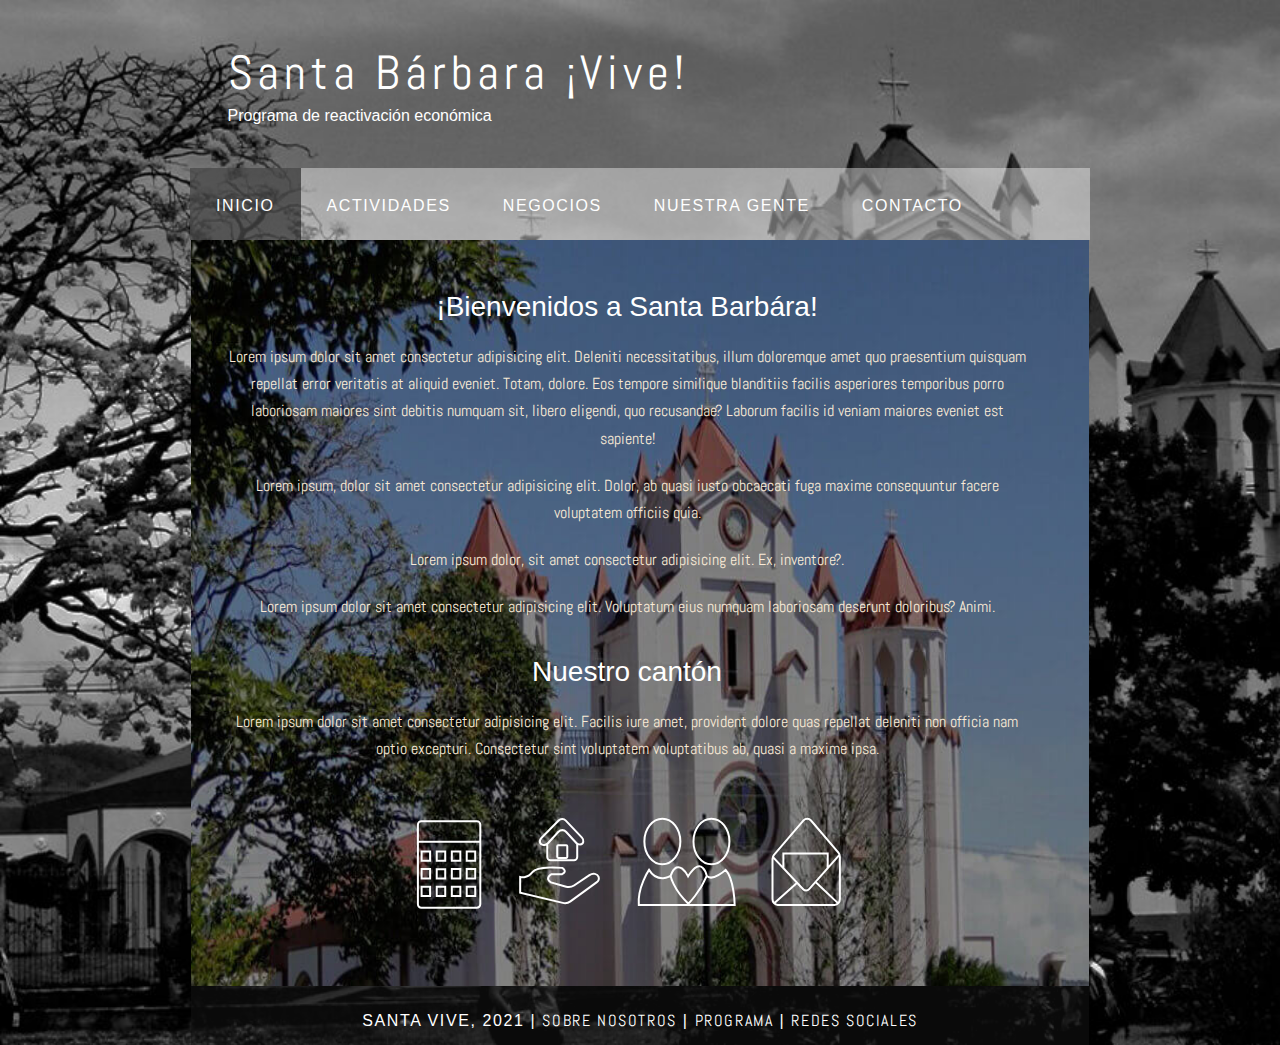
<file: index.html>
<!DOCTYPE HTML>
<html lang="es" dir="ltr">

<head>
  <title>Santa Bárbara ¡Vive!</title>
  <meta name="description" content="website description" />
  <meta name="keywords" content="website keywords, website keywords" />
  <meta http-equiv="content-type" content="text/html" charset="utf-8" />
  <link rel="stylesheet" type="text/css" href="style/style.css" title="style" />
  <link rel="stylesheet" type="text/css" href="style/my_style.css" title="style" />
  <link rel="preconnect" href="https://fonts.googleapis.com">
  <link rel="preconnect" href="https://fonts.gstatic.com" crossorigin>
  <link href="https://fonts.googleapis.com/css2?family=Abel&display=swap" rel="stylesheet">
</head>

<body>
  <div id="main">
    <div id="header">
      <div id="logo">
        <div id="logo_text">
          <h1><a>Santa Bárbara ¡Vive!</span></a></h1>
          <h2>Programa de reactivación económica</h2>
        </div>
      </div>
      <div id="menubar">
        <ul id="menu">
          <li class="selected"><a href="index.html">Inicio</a></li>
          <li><a href="actividades.html">Actividades</a></li>
          <li><a href="negocios.html">Negocios</a></li>
          <li><a href="nuestra_gente.html">Nuestra Gente</a></li>
          <li><a href="contact.html">Contacto</a></li>
        </ul>
      </div>
    </div>
    <div id="site_content">
      <div id="content-index">
        <!-- insert the page content here -->
        <h1>¡Bienvenidos a Santa Barbára!</h1>
        <p>Lorem ipsum dolor sit amet consectetur adipisicing elit. Deleniti necessitatibus, illum doloremque amet quo praesentium quisquam repellat error veritatis at aliquid eveniet. Totam, dolore. Eos tempore similique blanditiis facilis asperiores temporibus porro laboriosam maiores sint debitis numquam sit, libero eligendi, quo recusandae? Laborum facilis id veniam maiores eveniet est sapiente!</p>
        <p>Lorem ipsum, dolor sit amet consectetur adipisicing elit. Dolor, ab quasi iusto obcaecati fuga maxime consequuntur facere voluptatem officiis quia.</p>
        <p>Lorem ipsum dolor, sit amet consectetur adipisicing elit. Ex, inventore?</a>.</p>
        <p>Lorem ipsum dolor sit amet consectetur adipisicing elit. Voluptatum eius numquam laboriosam deserunt doloribus? Animi.</p>
        <h2>Nuestro cantón</h2>
        <p>Lorem ipsum dolor sit amet consectetur adipisicing elit. Facilis iure amet, provident dolore quas repellat deleniti non officia nam optio excepturi. Consectetur sint voluptatem voluptatibus ab, quasi a maxime ipsa.</p>
        <svg version="1.1" id="Capa_1" xmlns="http://www.w3.org/2000/svg" xmlns:xlink="http://www.w3.org/1999/xlink" x="0px" y="0px"
        viewBox="0 0 223.92 57.6" style="enable-background:new 0 0 223.92 57.6;" xml:space="preserve">
        <style type="text/css"></style>
        <a id="SVGani" href= "negocios.html">
       <path id="fig_x5F_negocios" class="st0" d="M85.48,39.72l7.71-5.17c0.8-0.54,1.78-0.8,2.72-0.62c0.72,0.14,1.46,0.5,1.8,1.36
       c0.41,1.05-0.06,2.25-0.97,2.91l-13.05,9.46c-1.1,0.8-2.49,1.08-3.82,0.76l-21.31-5.07v-7.85c0,0,3.42,1,6.13-2.43
       c2.71-3.42,14.84-2.14,14.84-2.14s3,1.71,0,3.14h-5.28c0,0-3.71,1.85-0.29,4.14l7.59,2.12C82.9,40.72,84.33,40.49,85.48,39.72z
        M72.11,18.97v6.52c0,0.89,0.72,1.61,1.61,1.61h11.75c0.89,0,1.61-0.72,1.61-1.61v-6.52l-5.49-5.96c-1.08-1.17-2.92-1.17-4,0
       L72.11,18.97z M72.46,18.6l5.31-5.77c0.99-1.07,2.68-1.07,3.67,0l5.15,5.59c0.36,0.39,0.83,0.68,1.36,0.76
       c1.51,0.23,2.02-0.52,2.16-1.29c0.14-0.75-0.14-1.52-0.66-2.07L81.37,7.3c-0.97-1.02-2.59-1.04-3.58-0.04l-8.64,8.7
       c-0.65,0.66-0.95,1.64-0.61,2.5c0.56,1.42,2.09,1.1,2.95,0.78C71.86,19.11,72.19,18.89,72.46,18.6z M82.11,25.42v-5.3
       c0-0.28-0.23-0.51-0.51-0.51h-4.01c-0.28,0-0.51,0.23-0.51,0.51v5.3c0,0.28,0.23,0.51,0.51,0.51h4.01
       C81.89,25.93,82.11,25.7,82.11,25.42z"/>
      </a>
      <a id="SVGani" href= "contact.html" >
      <path id="fig_x5F_contacto" class="st0" d="M203.94,7.25l13.69,16.1c0.48,0.56,0.74,1.31,0.74,2.1v21.02c0,1.66-1.17,3-2.62,3
       h-28.44c-1.44,0-2.62-1.34-2.62-3V26.54c0-0.79,0.27-1.54,0.75-2.11l14.75-17.2C201.23,6.04,202.92,6.05,203.94,7.25z M184.7,25.31
       l15.33,16.32c0.84,0.9,2.15,0.87,2.97-0.05l15.37-17.36 M197.01,38.42l-11.47,10.25 M206.19,37.98l11.34,10.69 M212.28,31.1v-7.38
       h-22.15v7.38"/>
      </a>
      <a id="SVGani" href= "actividades.html" >
      <path id="fig_x5F_actividades" class="st0" d="M36.9,50.83H9.17c-0.95,0-1.73-0.77-1.73-1.73V9.36c0-0.95,0.77-1.73,1.73-1.73H36.9
       c0.95,0,1.73,0.77,1.73,1.73v39.74C38.62,50.06,37.85,50.83,36.9,50.83z M7.44,17.89h31.18 M36.09,36.18v-4.63h-4.25v4.63H36.09z
        M36.09,44.99v-4.63h-4.25v4.63H36.09z M36.09,27.36v-4.63h-4.25v4.63H36.09z M28.65,36.18v-4.63H24.4v4.63H28.65z M28.65,44.99
       v-4.63H24.4v4.63H28.65z M28.65,27.36v-4.63H24.4v4.63H28.65z M21.1,36.21v-4.63h-4.25v4.63H21.1z M21.1,45.03V40.4h-4.25v4.63H21.1
       z M21.1,27.4v-4.63h-4.25v4.63H21.1z M13.54,36.18v-4.63H9.29v4.63H13.54z M13.54,44.99v-4.63H9.29v4.63H13.54z M13.54,27.36v-4.63
       H9.29v4.63H13.54z"/>
      </a>
      <a id="SVGani" href= "nuestra_gente.html" >
      <path id="fig_x5F_comunidad" class="st0" d="M138.63,17.73c0,6.28-4.02,11.36-8.99,11.36c-4.96,0-8.99-5.09-8.99-11.36
       s4.02-11.36,8.99-11.36C134.6,6.37,138.63,11.45,138.63,17.73z M154.17,6.37c-4.96,0-8.99,5.09-8.99,11.36s4.02,11.36,8.99,11.36
       c4.96,0,8.99-5.09,8.99-11.36S159.14,6.37,154.17,6.37z M122.97,31.93c0,0-5.89,8.69-5.11,17.51h47.92c0,0-0.2-12.79-4.52-17.51
       c0,0-6.58,6.08-9.43,2.98c0,0-2.46-10.93-9.33,0.25c0,0-5.11-10.18-8.74-0.25C133.77,34.91,127.39,39.01,122.97,31.93z
        M133.77,34.91c0,0,1.08,6.46,8.84,13.91c0,0,5.79-5.59,9.23-13.91"/>
      </a>
     </svg>
      </div>
    </div>
    <div id="footer">
      Santa Vive, 2021 | <a href="nuestra_gente.html">Sobre nosotros</a> | <a href="actividades.html">Programa</a> | <a href="#">Redes Sociales</a>
    </div>
  </div>
</body>
</html>
</file>
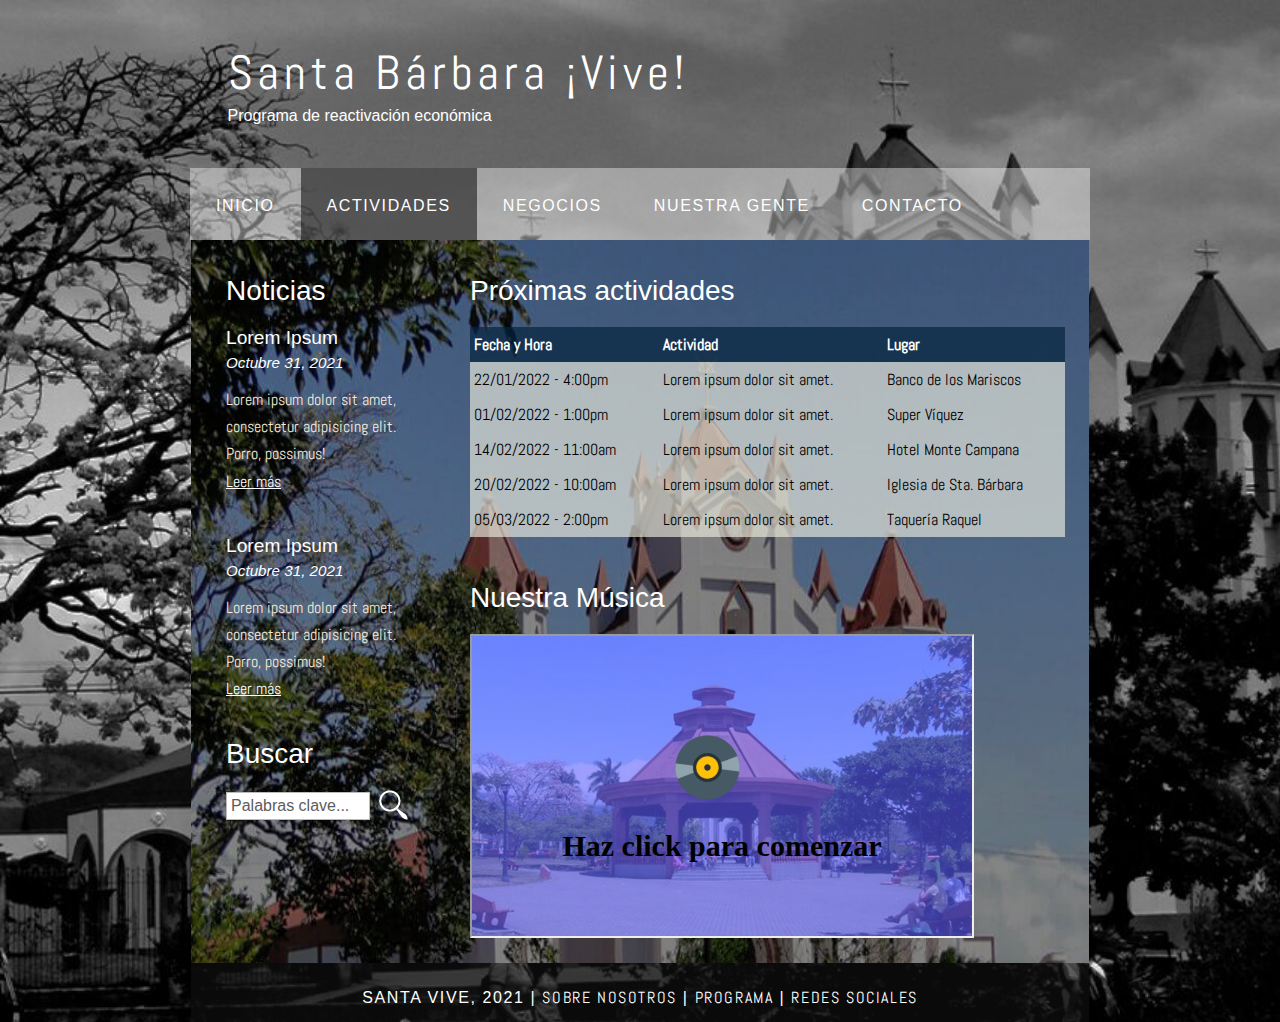
<file: actividades.html>
<!DOCTYPE HTML>
<html lang="es" dir="ltr">

<head>
  <title>Actividades</title>
  <meta name="description" content="website description" />
  <meta name="keywords" content="website keywords, website keywords" />
  <meta http-equiv="content-type" content="text/html" charset="utf-8" />
  <link rel="stylesheet" type="text/css" href="style/style.css" title="style" />
  <link rel="stylesheet" type="text/css" href="style/my_style.css" title="style" />
  <link rel="preconnect" href="https://fonts.googleapis.com">
  <link rel="preconnect" href="https://fonts.gstatic.com" crossorigin>
  <link href="https://fonts.googleapis.com/css2?family=Abel&display=swap" rel="stylesheet">
</head>

<body>
  <div id="main">
    <div id="header">
      <div id="logo">
        <div id="logo_text">
          <h1><a>Santa Bárbara<span class="logo_colour"> ¡Vive!</span></a></h1>
          <h2>Programa de reactivación económica</h2>
        </div>
      </div>
      <div id="menubar">
        <ul id="menu">
          <li><a href="index.html">Inicio</a></li>
          <li class="selected"><a href="actividades.html">Actividades</a></li>
          <li><a href="negocios.html">Negocios</a></li>
          <li><a href="nuestra_gente.html">Nuestra Gente</a></li>
          <li><a href="contact.html">Contacto</a></li>
        </ul>
      </div>
    </div>
    <div id="site_content">
      <div class="sidebar">
        <!-- insert your sidebar items here -->
        <h3>Noticias</h3>
        <h4>Lorem Ipsum</h4>
        <h5>Octubre 31, 2021</h5>
        <p>Lorem ipsum dolor sit amet, consectetur adipisicing elit. Porro, possimus!<br /><a href="#">Leer más</a></p>
        <p></p>
        <h4>Lorem Ipsum</h4>
        <h5>Octubre 31, 2021</h5>
        <p>Lorem ipsum dolor sit amet, consectetur adipisicing elit. Porro, possimus!<br /><a href="#">Leer más</a></p>
        <h3>Buscar</h3>
        <form method="post" action="#" id="search_form">
          <p>
            <input class="search" type="text" name="search_field" value="Palabras clave..." />
            <input name="search" type="image" style="border: 0; margin: 0 0 -9px 5px;" src="imagen/search.png" alt="Search" title="Buscar" />
          </p>
        </form>
      </div>
      <div id="content">
        <!-- insert the page content here -->
        <h2>Próximas actividades</h2>
        <table style="width:100%; border-spacing:0;">
          <tr><th>Fecha y Hora</th><th>Actividad</th><th>Lugar</th></tr>
          <tr><td>22/01/2022 - 4:00pm</td><td>Lorem ipsum dolor sit amet.</td><td>Banco de los Mariscos</td></tr>
          <tr><td>01/02/2022 - 1:00pm</td><td>Lorem ipsum dolor sit amet.</td><td>Super Víquez</td></tr>
          <tr><td>14/02/2022 - 11:00am</td><td>Lorem ipsum dolor sit amet.</td><td>Hotel Monte Campana</td></tr>
          <tr><td>20/02/2022 - 10:00am</td><td>Lorem ipsum dolor sit amet.</td><td>Iglesia de Sta. Bárbara</td></tr>
          <tr><td>05/03/2022 - 2:00pm</td><td>Lorem ipsum dolor sit amet.</td><td>Taquería Raquel</td></tr>
        </table>
        <h2>Nuestra Música</h2>
        <iframe src="animaciones/MusicosSTB/MusicalesSTB.html" height="300px" width="500px"></iframe>
      </div>
    </div>
    <div id="footer">
      Santa Vive, 2021 | <a href="#">Sobre nosotros</a> | <a href="#">Programa</a> | <a href="#">Redes Sociales</a>
    </div>
  </div>
</body>
</html>
</file>
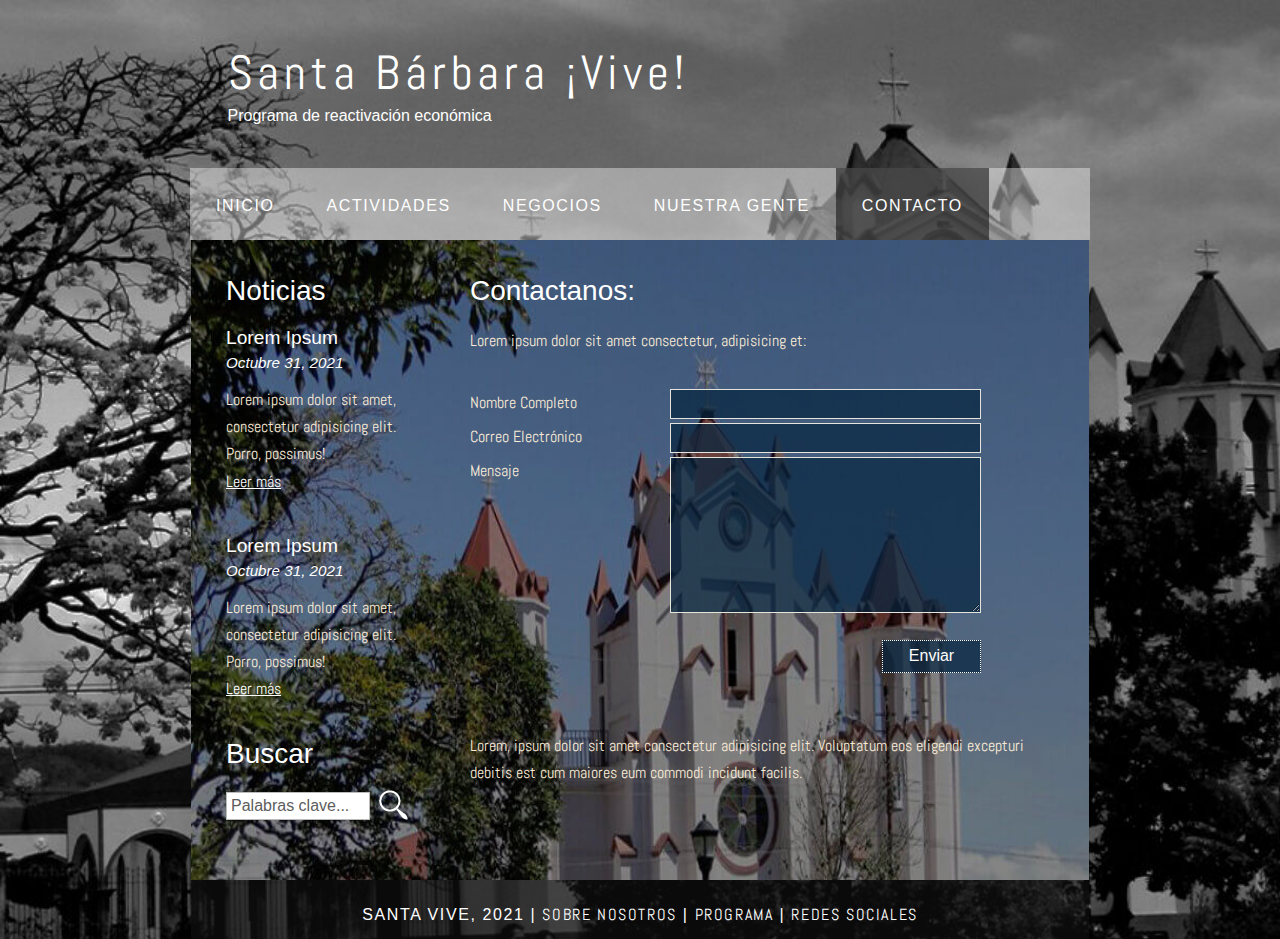
<file: contact.html>
<!DOCTYPE HTML>
<html lang="es" dir="ltr">

<head>
  <title>Contacto</title>
  <meta name="description" content="website description" />
  <meta name="keywords" content="website keywords, website keywords" />
  <meta http-equiv="content-type" content="text/html" charset="utf-8" />
  <link rel="stylesheet" type="text/css" href="style/style.css" title="style" />
  <link rel="stylesheet" type="text/css" href="style/my_style.css" title="style" />
  <link rel="preconnect" href="https://fonts.googleapis.com">
  <link rel="preconnect" href="https://fonts.gstatic.com" crossorigin>
  <link href="https://fonts.googleapis.com/css2?family=Abel&display=swap" rel="stylesheet">
</head>

<body>
  <div id="main">
    <div id="header">
      <div id="logo">
        <div id="logo_text">
          <h1><a>Santa Bárbara<span class="logo_colour"> ¡Vive!</span></a></h1>
          <h2>Programa de reactivación económica</h2>
        </div>
      </div>
      <div id="menubar">
        <ul id="menu">
          <li><a href="index.html">Inicio</a></li>
          <li><a href="actividades.html">Actividades</a></li>
          <li><a href="negocios.html">Negocios</a></li>
          <li><a href="nuestra_gente.html">Nuestra Gente</a></li>
          <li class="selected"><a href="contact.html">Contacto</a></li>
        </ul>
      </div>
    </div>
    <div id="site_content">
      <div class="sidebar">
        <!-- insert your sidebar items here -->
        <h3>Noticias</h3>
        <h4>Lorem Ipsum</h4>
        <h5>Octubre 31, 2021</h5>
        <p>Lorem ipsum dolor sit amet, consectetur adipisicing elit. Porro, possimus!<br /><a href="#">Leer más</a></p>
        <p></p>
        <h4>Lorem Ipsum</h4>
        <h5>Octubre 31, 2021</h5>
        <p>Lorem ipsum dolor sit amet, consectetur adipisicing elit. Porro, possimus!<br /><a href="#">Leer más</a></p>
        <h3>Buscar</h3>
        <form method="post" action="#" id="search_form">
          <p>
            <input class="search" type="text" name="search_field" value="Palabras clave..." />
            <input name="search" type="image" style="border: 0; margin: 0 0 -9px 5px;" src="imagen/search.png" alt="Search" title="Buscar" />
          </p>
        </form>
      </div>
      <div id="content">
        <!-- insert the page content here -->
        <h1>Contactanos:</h1>
        <p>Lorem ipsum dolor sit amet consectetur, adipisicing et:</p>
        <form action="#" method="post">
          <div class="form_settings">
            <p><span>Nombre Completo</span><input class="contact" type="text" name="your_name" value="" /></p>
            <p><span>Correo Electrónico</span><input class="contact" type="text" name="your_email" value="" /></p>
            <p><span>Mensaje</span><textarea class="contact textarea" rows="8" cols="50" name="your_enquiry"></textarea></p>
            <p style="padding-top: 15px"><span>&nbsp;</span><input class="submit" type="submit" name="contact_submitted" value="Enviar" /></p>
          </div>
        </form>
        <p><br /><br />Lorem, ipsum dolor sit amet consectetur adipisicing elit. Voluptatum eos eligendi excepturi debitis est cum maiores eum commodi incidunt facilis.</p>
      </div>
    </div>
    <div id="footer">
      Santa Vive, 2021 | <a href="nuestra_gente.html">Sobre nosotros</a> | <a href="actividades.html">Programa</a> | <a href="#">Redes Sociales</a>
    </div>
  </div>
</body>
</html>
</file>
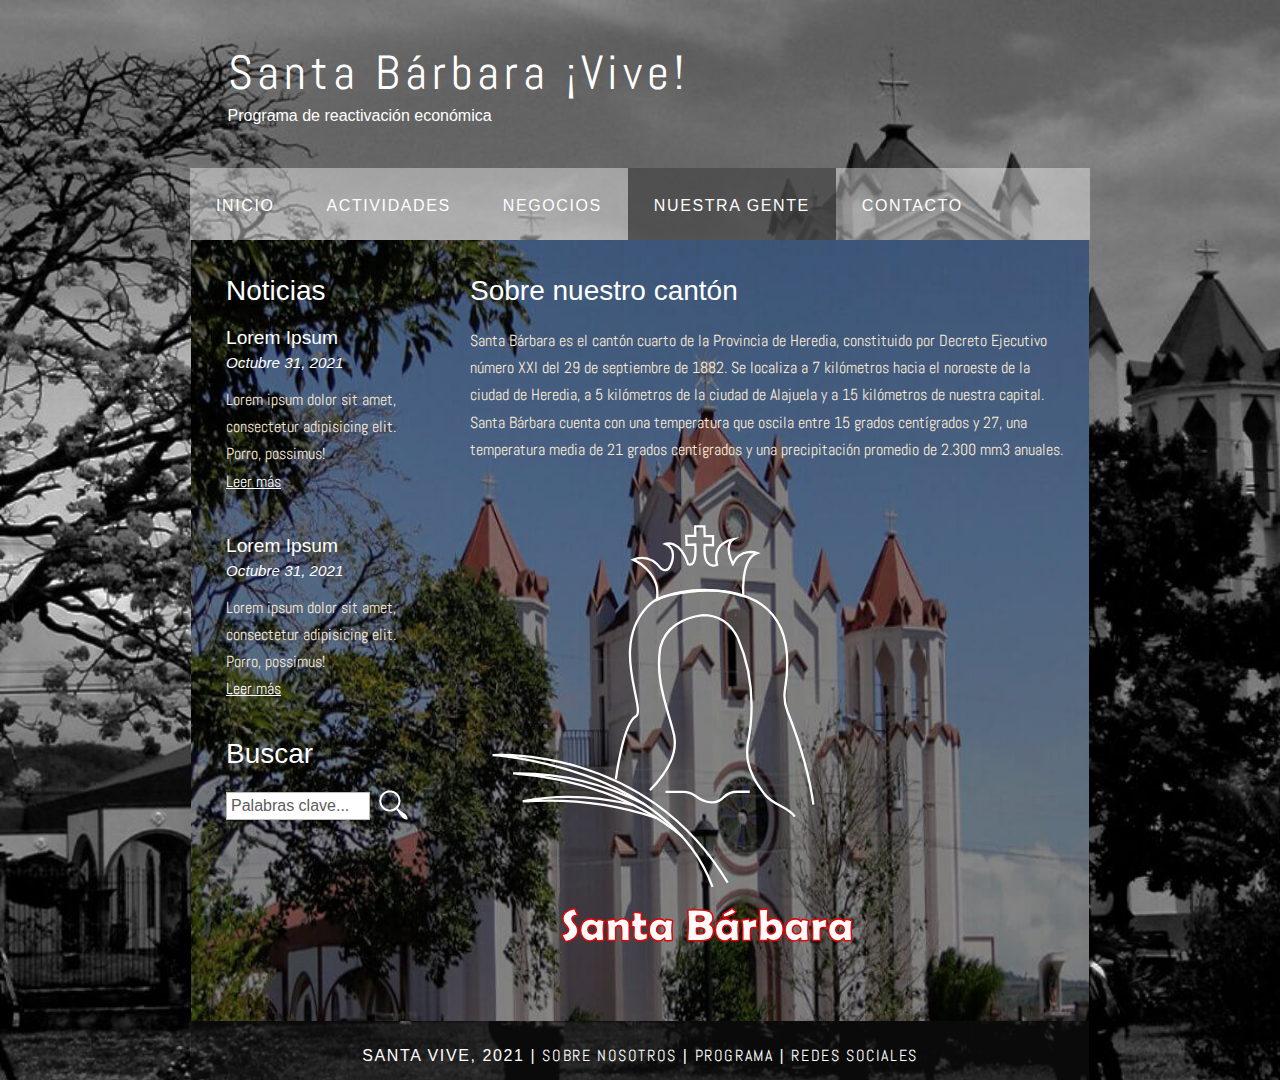
<file: nuestra_gente.html>
<!DOCTYPE HTML>
<html lang="es" dir="ltr">

<head>
  <title>Nuestra gente</title>
  <meta name="description" content="website description" />
  <meta name="keywords" content="website keywords, website keywords" />
  <meta http-equiv="content-type" content="text/html" charset="utf-8" />
  <link rel="stylesheet" type="text/css" href="style/style.css" title="style" />
  <link rel="stylesheet" type="text/css" href="style/my_style.css" title="style" />
  <link rel="preconnect" href="https://fonts.googleapis.com">
  <link rel="preconnect" href="https://fonts.gstatic.com" crossorigin>
  <link href="https://fonts.googleapis.com/css2?family=Abel&display=swap" rel="stylesheet">
</head>

<body>
  <div id="main">
    <div id="header">
      <div id="logo">
        <div id="logo_text">
          <h1><a>Santa Bárbara<span class="logo_colour"> ¡Vive!</span></a></h1>
          <h2>Programa de reactivación económica</h2>
        </div>
      </div>
      <div id="menubar">
        <ul id="menu">
          <li><a href="index.html">Inicio</a></li>
          <li><a href="actividades.html">Actividades</a></li>
          <li><a href="negocios.html">Negocios</a></li>
          <li class="selected"><a href="nuestra_gente.html">Nuestra Gente</a></li>
          <li><a href="contact.html">Contacto</a></li>
        </ul>
      </div>
    </div>
    <div id="site_content">
      <div class="sidebar">
        <!-- insert your sidebar items here -->
        <h3>Noticias</h3>
        <h4>Lorem Ipsum</h4>
        <h5>Octubre 31, 2021</h5>
        <p>Lorem ipsum dolor sit amet, consectetur adipisicing elit. Porro, possimus!<br /><a href="#">Leer más</a></p>
        <p></p>
        <h4>Lorem Ipsum</h4>
        <h5>Octubre 31, 2021</h5>
        <p>Lorem ipsum dolor sit amet, consectetur adipisicing elit. Porro, possimus!<br /><a href="#">Leer más</a></p>
        <h3>Buscar</h3>
        <form method="post" action="#" id="search_form">
          <p>
            <input class="search" type="text" name="search_field" value="Palabras clave..." />
            <input name="search" type="image" style="border: 0; margin: 0 0 -9px 5px;" src="imagen/search.png" alt="Search" title="Buscar" />
          </p>
        </form>
      </div>
      <div id="content">
        <!-- insert the page content here -->
        <h1>Sobre nuestro cantón</h1>
        <p>Santa Bárbara es el cantón cuarto de la Provincia de Heredia, constituido por Decreto Ejecutivo número XXI del 29 de septiembre de 1882. Se localiza a 7 kilómetros hacia el noroeste de la ciudad de Heredia, a 5 kilómetros de la ciudad de Alajuela y a 15 kilómetros de nuestra capital. 
          Santa Bárbara cuenta con una temperatura que oscila entre 15 grados centígrados y 27, una temperatura media de 21 grados centígrados y una precipitación promedio de 2.300 mm3 anuales.
        </p>
      </div>
    
<svg version="1.1" id="Capa_1" xmlns="http://www.w3.org/2000/svg" xmlns:xlink="http://www.w3.org/1999/xlink" x="0px" y="0px"
viewBox="0 0 620 600" style="enable-background:new 0 0 620 600;" xml:space="preserve" onmousewheel="animarSVGDraw()">
<style type="text/css">
.st0{fill:none;stroke:#FFFFFF;stroke-width:3;stroke-miterlimit:10;}
.st1{fill:#FCFCFC;stroke:#E00707;stroke-width:2;stroke-miterlimit:10;}
</style>
<path id="Pelo_1_" class="st0" d="M217.9,351.6c0,0,9.3-71.8,25.5-81.1c15.1-8.6-34-89.4,15.1-141.7c7.1-7.6,16.5-12.5,26.6-14.7
c43.8-9.6,175.2-26.8,151.1,121.4c-1.5,9.5-0.4,19.2,3.1,28.1c9.2,23.1,26.9,71.8,33.6,120.5"/>
<path id="Corona_1_" class="st0" d="M320.4,48.4l-11.2,0.5l-0.5-11.7h11.7V24.9h11.7l0.5,12.8h10.7v11.7l-10.7-0.5
c-2.7,34.2,16,25.6,16,25.6c-7.5-29.4,21.4-33.1,21.4-33.1c-13.9,8-1.1,32-1.1,32c10.7-21.9,31.5-13.9,31.5-13.9
c-21.9,6.9-17.9,55.4-17.9,55.4c-65.4-20.4-111.6,5-111.6,5c6.1-36.2-30.7-51.9-30.7-51.9s19.8-10.1,35.8,11.2c0,0,7.5,6.4,11.7-2.1
c4.3-8.5,8-24-5.9-29.4c0,0,18.6-7.2,29.4,26.2C323.6,78.3,320.4,48.4,320.4,48.4z"/>
<path id="Cabeza_1_" class="st0" d="M261.9,365.5c19.8-20.1,39.1-49.1,29.5-78c-9.7-35.4-22.5-67.6-16.1-106.2
c6.4-25.7,29-38.6,54.7-41.8c19.3,0,35.4,9.7,45.1,29c19.3,45.1,22.5,90.1,12.9,138.4c-3.2,22.5,6.4,45.1,22.5,64.4
c9.7,12.9,30.6,16.1,38.4,28.3"/>
<path id="Rama1_1_" class="st0" d="M342.7,490.2c-57.1-155.8-283.8-170-283.8-170s196.6-13.9,303.4,164.7"/>
<path id="Rama2_1_" class="st0" d="M303.7,425.5C246,377,165.9,349.7,85.2,343.8c4.4-0.1,8.9,0.1,13.3,0.7
c-4.4-0.1-8.9-0.3-13.3-0.7c59.6-1.3,118.7,13.9,169.4,39.8"/>
<path id="Rama3_1_" class="st0" d="M270,401.2c-54.4-18.5-114-25-172.3-21.2c2.8-0.5,5.7-0.8,8.6-0.8c-2.8,0.4-5.7,0.7-8.6,0.8
c46.7-9.5,96.1-6.5,142,4.6"/>
<path id="Cuello" class="st0" d="M390.7,367.5H375c-6.8,0-13.3,2.5-18.1,7.3c-12.3,12.3-28.2,4-36.7-2.2c-4.4-3.2-9.8-5-15.2-5h-23"
/>
<path id="Santa_x5F_barbara" class="st1" d="M168.9,546.5c0,3.8-1.6,7.1-4.8,9.8c-2.8,2.4-6.3,3.9-10.3,4.6c-0.2,0-0.3,0-0.4,0
c-0.4,0-1.4-1.3-2.9-4c-1.5-2.6-2.2-4.3-2.2-4.8c0-0.2,0.1-0.3,0.4-0.4c2.7-0.6,4.5-1.1,5.4-1.6c2-1,2.9-2.4,2.9-4.3
c0-1.2-0.6-2.6-1.9-4.1c-2.2-2.6-3.4-4-3.6-4.3c-1.3-2-1.9-4.1-1.9-6.5c0-3.4,1.6-6.3,4.8-8.6c2.6-1.9,5.8-3.1,9.6-3.7
c0.2,0,0.4,0,0.5,0c0.3,0,0.5,0.2,0.7,0.7c0.5,1.4,1.6,3.9,3.4,7.5c0.1,0.1,0.1,0.2,0.1,0.3c0,0.3-0.2,0.5-0.5,0.5
c-0.2,0-0.4,0-0.8-0.1c-0.4-0.1-0.6-0.1-0.8-0.1c-1.4,0-2.5,0.3-3.6,0.9c-1.2,0.7-1.8,1.7-1.8,3c0,1.1,0.7,2.6,2,4.2
c2.4,3,3.6,4.6,3.8,4.7C168.2,542.4,168.9,544.4,168.9,546.5z M201.8,545.4c0,1.4,0.1,3.6,0.3,6.5c0.2,2.9,0.3,5,0.3,6.4
c0,0.8-0.3,1.2-1,1.2c-2.3,0.2-5,0.3-8,0.3c-0.4,0-0.6-0.5-0.7-1.6c-0.1-1.1-0.3-1.6-0.4-1.7c-0.2,0.1-0.3,0.2-0.6,0.5
c-2.1,2.1-4.4,3.2-6.8,3.2c-3.7,0-6.7-1.4-9.1-4.3c-2.3-2.7-3.4-5.9-3.4-9.7c0-4.3,1.2-7.8,3.5-10.5c2.4-2.7,5.8-4.1,10-4.1
c3,0,5.3,1,7,3.1c0.1,0.1,0.1,0.1,0.2,0.1c0.2,0,0.4-0.5,0.6-1.4c0.2-0.9,0.5-1.4,0.8-1.4c0.7,0,2,0.2,4,0.6c1.9,0.4,3.2,0.7,4,1
c0.3,0.1,0.4,0.3,0.4,0.5c0,0.1,0,0.3-0.1,0.6C202.1,538,201.8,541.6,201.8,545.4z M192.7,545.5c0-1.6-0.5-2.9-1.5-4
c-1-1-2.3-1.6-3.9-1.6s-2.9,0.5-3.9,1.6c-1,1-1.5,2.4-1.5,4c0,1.5,0.5,2.8,1.6,3.9c1.1,1.1,2.3,1.6,3.8,1.6c1.6,0,2.9-0.5,3.9-1.6
C192.2,548.5,192.7,547.2,192.7,545.5z M235.4,558.7c0,0.5-0.3,0.8-0.8,0.9s-1.9,0.1-4.1,0.1c-2.4,0-3.8-0.1-4.4-0.2
s-0.8-0.5-0.8-1.2c0-0.9,0-2.2,0.1-4c0.1-1.8,0.1-3.1,0.1-4c0-0.7,0-1.7-0.1-3.1c0-1.4-0.1-2.4-0.1-3.1c0-2.6-1.1-3.9-3.4-3.9
c-0.7,0-1.6,0.3-2.6,1c-1.1,0.7-1.6,1.4-1.6,2.1v15.2c0,0.6-0.3,1-0.9,1c-0.7,0.1-2,0.1-4,0.1c-2.2,0-3.6-0.1-4.3-0.2
c-0.6-0.1-0.9-0.4-0.9-0.9c0-1.5,0-3.7,0-6.6c0-3,0-5.2,0-6.7c0-4.7-0.4-8.4-1.1-11c0-0.2-0.1-0.3-0.1-0.4c0-0.3,0.1-0.5,0.4-0.6
c1.2-0.1,2.8-0.3,4.7-0.6c3-0.6,4.7-0.9,5.1-0.9c0.2,0,0.4,0.6,0.5,1.9c0.1,1.3,0.3,1.9,0.5,1.9c-0.2,0,0.8-0.7,3-2
c2.2-1.3,4.2-2,5.9-2c2.4,0,4.4,0.6,6,1.7c1.8,1.3,2.7,3.1,2.7,5.4v9c0,1.2,0,3.1,0,5.5S235.4,557.4,235.4,558.7z M259,551.2
c0,0.6-0.1,1.4-0.2,2.6c-0.1,1.1-0.2,2-0.2,2.5c0,0.5-0.1,0.9-0.2,1c-0.1,0.2-0.4,0.4-0.9,0.6c-2.4,1.3-5.1,2-8.1,2
c-5.4,0-8.2-2.1-8.2-6.2c0-1.2,0-3.1,0.1-5.6c0.1-2.5,0.1-4.4,0.1-5.6c0-0.8-0.5-1.2-1.4-1.2c-0.1,0-0.2,0-0.4,0c-0.2,0-0.3,0-0.4,0
c-0.7,0-1.1-0.3-1.1-0.8c0-0.3,0-0.8,0.1-1.4c0-0.6,0.1-1.1,0.1-1.4c0-0.4,0-1-0.1-1.8c0-0.8-0.1-1.4-0.1-1.8c0-0.4,0.6-0.6,1.8-0.6
c0.7,0,1-0.2,1.1-0.6c0.1-0.7,0.2-1.8,0.1-3.4c-0.1-2.4-0.1-3.6-0.1-3.5c0-2.2,0.2-3.3,0.6-3.3c0.5,0,1.2,0.1,2.2,0.3
c1.1,0.2,1.8,0.4,2.2,0.4c1,0.1,2.4,0.3,4.3,0.5c0.5,0,0.7,0.2,0.7,0.5c0,0.8-0.1,1.9-0.2,3.4s-0.2,2.7-0.2,3.4
c0,0.9,0.3,1.4,0.8,1.4c0.7,0,1.7,0,3-0.1c1.3-0.1,2.3-0.1,3-0.1c0.4,0,0.6,0.1,0.6,0.4c0,0.4,0,1.1-0.1,1.9
c-0.1,0.9-0.1,1.5-0.1,1.9c0,0.5,0,1.1,0,2c0,0.9,0,1.5,0,2c0,0.4-0.3,0.6-0.8,0.6c-0.4,0-1,0-1.9,0c-0.9,0-1.5,0-1.9,0h-2.1
c-0.3,0-0.4,0.4-0.4,1.2c0,0.5,0,1.1,0,2c0,0.9,0,1.6,0,2c0,1.6,0.2,2.7,0.5,3.3c0.5,0.8,1.5,1.2,3,1.2c0.5,0,1.1-0.1,2-0.3
c0.9-0.2,1.5-0.3,1.8-0.3C258.8,550.6,259,550.8,259,551.2z M290.3,545.4c0,1.4,0.1,3.6,0.3,6.5c0.2,2.9,0.3,5,0.3,6.4
c0,0.8-0.3,1.2-1,1.2c-2.3,0.2-5,0.3-8,0.3c-0.4,0-0.6-0.5-0.7-1.6c-0.1-1.1-0.3-1.6-0.4-1.7c-0.2,0.1-0.3,0.2-0.6,0.5
c-2.1,2.1-4.4,3.2-6.8,3.2c-3.7,0-6.7-1.4-9.1-4.3c-2.3-2.7-3.4-5.9-3.4-9.7c0-4.3,1.2-7.8,3.5-10.5c2.4-2.7,5.8-4.1,10-4.1
c3,0,5.3,1,7,3.1c0.1,0.1,0.1,0.1,0.2,0.1c0.2,0,0.4-0.5,0.6-1.4c0.2-0.9,0.5-1.4,0.8-1.4c0.7,0,2,0.2,4,0.6c1.9,0.4,3.2,0.7,4,1
c0.3,0.1,0.4,0.3,0.4,0.5c0,0.1,0,0.3-0.1,0.6C290.6,538,290.3,541.6,290.3,545.4z M281.3,545.5c0-1.6-0.5-2.9-1.5-4
c-1-1-2.3-1.6-3.9-1.6s-2.9,0.5-3.9,1.6s-1.5,2.4-1.5,4c0,1.5,0.5,2.8,1.6,3.9c1.1,1.1,2.3,1.6,3.8,1.6c1.6,0,2.9-0.5,3.9-1.6
C280.7,548.5,281.3,547.2,281.3,545.5z M344,547.3c0,3.5-1.1,6.3-3.2,8.6c-2.5,2.6-6.8,3.9-13,3.9c-0.5,0-1.1,0-2,0
c-0.9,0-1.6,0-2,0c-6.9,0-11.1-0.1-12.4-0.4c-0.5-0.1-0.8-0.4-0.8-0.9c0-2,0.1-5.1,0.4-9.1c0.2-4.1,0.4-7.1,0.4-9.2
c0-2.2-0.1-6.3-0.3-12.3c-0.1-1.5-0.2-3.9-0.3-6.9l0-0.4c0-0.4,0.3-0.6,0.9-0.6c0.6-0.1,2.8-0.1,6.5-0.1c6,0,9.5,0,10.5,0.1
c4.6,0.2,8,0.9,10.2,2.3c2.9,1.8,4.4,4.8,4.4,9.1c0,1.1-0.3,2.3-1,3.5c-0.5,0.9-1.1,1.8-1.9,2.7c-0.7,0.8-1,1.1-1,1.1
c0,0.1,0.2,0.3,0.7,0.6c1.3,0.8,2.4,1.9,3.1,3.6C343.6,544.1,344,545.6,344,547.3z M331.8,531.4c0-1.6-0.8-2.7-2.4-3.2
c-0.9-0.3-2.4-0.4-4.5-0.4c-2,0-3,0.2-3,0.5c0,0.4,0,0.9-0.1,1.6c-0.1,0.7-0.1,1.3-0.1,1.6c0,1.9,0.2,2.9,0.5,3.2
c0.2,0.2,1.4,0.3,3.6,0.3C329.8,534.9,331.8,533.7,331.8,531.4z M332.7,547.2c0-1.7-0.7-2.8-2.1-3.4c-0.9-0.4-2.4-0.6-4.4-0.6
c-2.4,0-3.7,0.1-4,0.3c-0.2,0.2-0.3,1.3-0.3,3.5c0,2.2,0.1,3.4,0.4,3.7s1.6,0.4,4.1,0.4c2,0,3.5-0.2,4.3-0.5
C332,549.9,332.7,548.8,332.7,547.2z M375.7,545.4c0,1.4,0.1,3.6,0.3,6.5c0.2,2.9,0.3,5,0.3,6.4c0,0.8-0.3,1.2-1,1.2
c-2.3,0.2-5,0.3-8,0.3c-0.4,0-0.6-0.5-0.7-1.6c-0.1-1.1-0.3-1.6-0.4-1.7c-0.2,0.1-0.3,0.2-0.6,0.5c-2.1,2.1-4.4,3.2-6.8,3.2
c-3.7,0-6.7-1.4-9.1-4.3c-2.3-2.7-3.4-5.9-3.4-9.7c0-4.3,1.2-7.8,3.5-10.5c2.4-2.7,5.8-4.1,10-4.1c3,0,5.3,1,7,3.1
c0.1,0.1,0.1,0.1,0.2,0.1c0.2,0,0.4-0.5,0.6-1.4c0.2-0.9,0.5-1.4,0.8-1.4c0.7,0,2,0.2,4,0.6c1.9,0.4,3.2,0.7,4,1
c0.3,0.1,0.4,0.3,0.4,0.5c0,0.1,0,0.3-0.1,0.6C376,538,375.7,541.6,375.7,545.4z M366.6,545.5c0-1.6-0.5-2.9-1.5-4
c-1-1-2.3-1.6-3.9-1.6s-2.9,0.5-3.9,1.6s-1.5,2.4-1.5,4c0,1.5,0.5,2.8,1.6,3.9c1.1,1.1,2.3,1.6,3.8,1.6c1.6,0,2.9-0.5,3.9-1.6
C366.1,548.5,366.6,547.2,366.6,545.5z M356.6,529.3c-0.4,0-0.5-0.2-0.5-0.6c0-0.2,0-0.4,0.1-0.7c0-0.3,0.1-0.6,0.1-0.7
c0-0.2,0-0.6-0.1-1c-0.1-0.5-0.1-0.8-0.1-1c0-0.3,0.2-0.5,0.6-0.6c0.9-0.4,2.7-1.3,5.4-2.8c1.1-0.8,2.9-2.1,5.2-3.7
c0.1-0.1,0.3-0.2,0.6-0.3c0.1,0,0.3,0.1,0.5,0.3c0.4,0.5,1.1,1.1,2.1,1.9c0.5,0.3,1.3,0.8,2.3,1.4c0.3,0.2,0.5,0.4,0.5,0.6
c0,0.2-0.1,0.3-0.4,0.6c-1.7,1.6-4.1,3-7.4,4.4c-3.3,1.4-6.1,2.2-8.3,2.3H356.6z M400,541.9c0,0.7-0.4,1.1-1.2,1.1
c-0.4,0-0.9,0-1.6-0.1c-0.7,0-1.2-0.1-1.5-0.1c-1.6,0-2.6,0.2-3.2,0.7s-0.8,1.5-0.8,3c0,0.8,0,2,0,3.7c0,1.6,0,2.9,0,3.7
c0,0.5,0,1.4,0.1,2.4c0.1,1.1,0.1,1.9,0.1,2.4c0,0.5-0.3,0.7-0.9,0.8c-0.9,0.1-2.3,0.1-4.1,0.1c-1.8,0-3.2-0.1-4.3-0.2
c-0.6-0.1-0.9-0.4-0.9-0.9c0-1.5,0-3.8,0-6.8c0-3,0-5.3,0-6.8c0-4.4-0.4-8.1-1.2-10.9c0-0.2-0.1-0.3-0.1-0.4c0-0.3,0.1-0.5,0.4-0.6
c1-0.1,2.5-0.3,4.5-0.6c3-0.6,4.5-0.9,4.6-0.9c0.3,0,0.6,0.6,0.6,1.8c0.1,1.2,0.3,1.8,0.5,1.8c-0.3,0,0.5-0.5,2.3-1.5
c1.8-1,3.5-1.5,5.2-1.5c1.1,0,1.6,0.2,1.6,0.7c0,0.5-0.1,1.3-0.2,2.3c-0.1,1.1-0.2,1.8-0.2,2.3c0,0.5,0,1.3,0,2.2
C400,540.8,400,541.5,400,541.9z M433.9,545.7c0,4-1.1,7.3-3.4,9.9c-2.4,2.8-5.5,4.2-9.4,4.2c-2.8,0-5.1-0.8-6.8-2.4
c-0.1-0.1-0.2-0.2-0.3-0.2c-0.2,0-0.4,0.3-0.5,1c-0.2,0.7-0.4,1.1-0.6,1.2c-0.3,0.1-3,0.1-8,0.1c-1.2,0-1.8-0.2-1.8-0.6
c0-0.1,0-0.2,0.1-0.4c0.4-3,0.6-8.7,0.6-17.1c0-8-0.3-15-0.8-21l0-0.3c0-0.3,0.3-0.5,0.9-0.5c0.4,0,2.1-0.2,4.9-0.4
c2-0.2,3.6-0.3,4.9-0.3c0.4,0,0.5,0.3,0.5,0.9c0,0.7,0,1.7-0.1,2.9c-0.1,1.5-0.2,2.5-0.2,2.9c-0.1,1.9-0.1,4.4-0.1,7.6
c0,0.6,0.2,0.9,0.5,0.9c0.2,0,0.3-0.1,0.4-0.2c1.7-1.8,3.9-2.7,6.7-2.7c4.1,0,7.3,1.4,9.7,4.2C432.9,538,433.9,541.4,433.9,545.7z
M423.7,545.4c0-1.6-0.5-2.9-1.4-4c-1-1.1-2.2-1.6-3.8-1.6c-1.6,0-2.8,0.5-3.7,1.6c-0.9,1.1-1.4,2.4-1.4,4c0,1.7,0.4,3,1.3,4
c0.9,1.1,2.2,1.6,3.8,1.6c1.6,0,2.9-0.6,3.8-1.7C423.3,548.3,423.7,547,423.7,545.4z M465.7,545.4c0,1.4,0.1,3.6,0.3,6.5
c0.2,2.9,0.3,5,0.3,6.4c0,0.8-0.3,1.2-1,1.2c-2.3,0.2-5,0.3-8,0.3c-0.4,0-0.6-0.5-0.7-1.6c-0.1-1.1-0.3-1.6-0.4-1.7
c-0.2,0.1-0.3,0.2-0.6,0.5c-2.1,2.1-4.4,3.2-6.8,3.2c-3.7,0-6.7-1.4-9.1-4.3c-2.3-2.7-3.4-5.9-3.4-9.7c0-4.3,1.2-7.8,3.5-10.5
c2.4-2.7,5.8-4.1,10-4.1c3,0,5.3,1,7,3.1c0.1,0.1,0.1,0.1,0.2,0.1c0.2,0,0.4-0.5,0.6-1.4c0.2-0.9,0.5-1.4,0.8-1.4c0.7,0,2,0.2,4,0.6
c1.9,0.4,3.2,0.7,4,1c0.3,0.1,0.4,0.3,0.4,0.5c0,0.1,0,0.3-0.1,0.6C466,538,465.7,541.6,465.7,545.4z M456.6,545.5
c0-1.6-0.5-2.9-1.5-4c-1-1-2.3-1.6-3.9-1.6s-2.9,0.5-3.9,1.6c-1,1-1.5,2.4-1.5,4c0,1.5,0.5,2.8,1.6,3.9c1.1,1.1,2.3,1.6,3.8,1.6
c1.6,0,2.9-0.5,3.9-1.6C456.1,548.5,456.6,547.2,456.6,545.5z M490.1,541.9c0,0.7-0.4,1.1-1.2,1.1c-0.4,0-0.9,0-1.6-0.1
c-0.7,0-1.2-0.1-1.5-0.1c-1.6,0-2.6,0.2-3.2,0.7s-0.8,1.5-0.8,3c0,0.8,0,2,0,3.7c0,1.6,0,2.9,0,3.7c0,0.5,0,1.4,0.1,2.4
c0.1,1.1,0.1,1.9,0.1,2.4c0,0.5-0.3,0.7-0.9,0.8c-0.9,0.1-2.3,0.1-4.1,0.1c-1.8,0-3.2-0.1-4.3-0.2c-0.6-0.1-0.9-0.4-0.9-0.9
c0-1.5,0-3.8,0-6.8c0-3,0-5.3,0-6.8c0-4.4-0.4-8.1-1.2-10.9c0-0.2-0.1-0.3-0.1-0.4c0-0.3,0.1-0.5,0.4-0.6c1-0.1,2.5-0.3,4.5-0.6
c3-0.6,4.5-0.9,4.6-0.9c0.3,0,0.6,0.6,0.6,1.8s0.3,1.8,0.5,1.8c-0.3,0,0.5-0.5,2.3-1.5c1.8-1,3.5-1.5,5.2-1.5c1.1,0,1.6,0.2,1.6,0.7
c0,0.5-0.1,1.3-0.2,2.3c-0.1,1.1-0.2,1.8-0.2,2.3c0,0.5,0,1.3,0,2.2C490,540.8,490.1,541.5,490.1,541.9z M521.7,545.4
c0,1.4,0.1,3.6,0.3,6.5c0.2,2.9,0.3,5,0.3,6.4c0,0.8-0.3,1.2-1,1.2c-2.3,0.2-5,0.3-8,0.3c-0.4,0-0.6-0.5-0.7-1.6
c-0.1-1.1-0.3-1.6-0.4-1.7c-0.2,0.1-0.3,0.2-0.6,0.5c-2.1,2.1-4.4,3.2-6.8,3.2c-3.7,0-6.7-1.4-9.1-4.3c-2.3-2.7-3.4-5.9-3.4-9.7
c0-4.3,1.2-7.8,3.5-10.5c2.4-2.7,5.8-4.1,10-4.1c3,0,5.3,1,7,3.1c0.1,0.1,0.1,0.1,0.2,0.1c0.2,0,0.4-0.5,0.6-1.4
c0.2-0.9,0.5-1.4,0.8-1.4c0.7,0,2,0.2,4,0.6c1.9,0.4,3.2,0.7,4,1c0.3,0.1,0.4,0.3,0.4,0.5c0,0.1,0,0.3-0.1,0.6
C522,538,521.7,541.6,521.7,545.4z M512.6,545.5c0-1.6-0.5-2.9-1.5-4c-1-1-2.3-1.6-3.9-1.6s-2.9,0.5-3.9,1.6c-1,1-1.5,2.4-1.5,4
c0,1.5,0.5,2.8,1.6,3.9c1.1,1.1,2.3,1.6,3.8,1.6c1.6,0,2.9-0.5,3.9-1.6C512.1,548.5,512.6,547.2,512.6,545.5z"/>
</svg>

    </div>
    <div id="footer">
      Santa Vive, 2021 | <a href="nuestra_gente.html">Sobre nosotros</a> | <a href="actividades.html">Programa</a> | <a href="#">Redes Sociales</a>
    </div>
  </div>
<script src="js/kute.js"></script>
<script src="js/polyfill.js"></script>
<script src="js/myjavascript.js"></script>
</body>
</html>
</file>
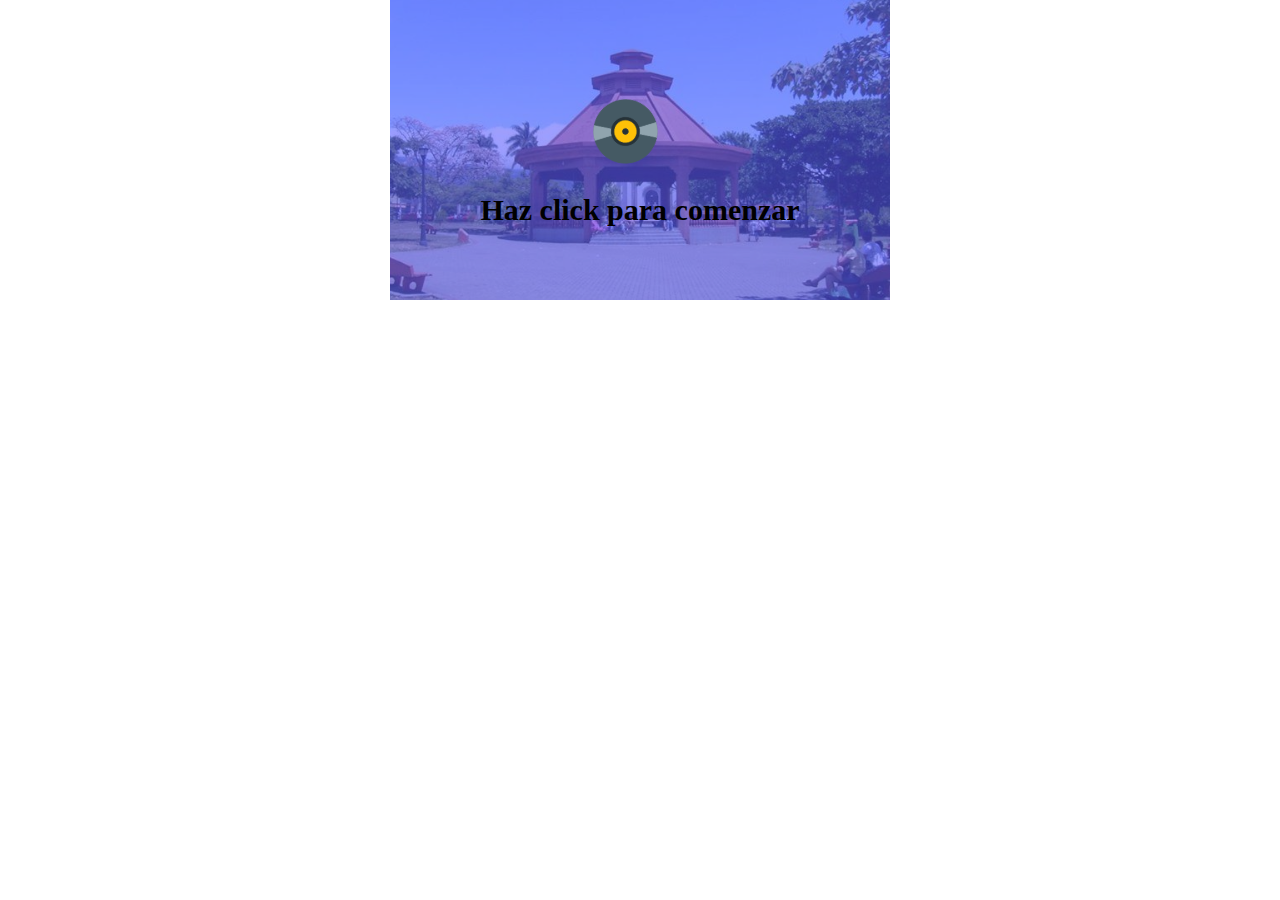
<file: animaciones/MusicosSTB/MusicalesSTB.html>
<!DOCTYPE html>
<html>
<head>
	<title></title>
	<meta http-equiv="X-UA-Compatible" content="IE=Edge" />
	<meta http-equiv="Content-Type" content="text/html; charset=utf-8"/>
	<meta name="description" content="">
	<meta name="keywords" content="">
	<meta name="author" content="heize">
	<meta name="viewport" content="initial-scale=1.0">
	<style>
		html {
			height: 100%;
		}
		body {
			height: 100%;
			margin: 0;
			padding: 0;
		}
	</style>
	
	
	<script type="text/javascript" src="slplayer.js"></script>
	
</head>
<body>
	<div id="NcjlvMgm" style="position: relative; height: 100%;"></div>
	<script type = "text/javascript">
	(function(Saola) {
	var li = {"color":"#2090e6","density":9,"diameter":60,"range":1,"shape":"oval","speed":1};
	Saola.openDoc('MusicalesSTB.js', 'NcjlvMgm', {paused:false, preloaderOptions: li, center: 'horizontal'});})(AtomiSaola);
	</script>
</body>
</html>
</file>
<file: style/style.css>
html
{ height: 100%;}

*
{ margin: 0;
  padding: 0;}

p
{ padding: 0 0 20px 0;
  line-height: 1.7em;}

img
{ border: 0;}

h1, h2, h3, h4, h5, h6 
{ font: normal 175% 'century gothic', arial, sans-serif;
  color: #FFF;
  margin: 0 0 15px 0;
  padding: 15px 0 5px 0;}

h2
{ font: normal 175% 'century gothic', arial, sans-serif;
  color: #FFF;}

h4, h5, h6
{ margin: 0;
  padding: 0 0 5px 0;
  font: normal 120% arial, sans-serif;
  color: #FFF;}

h5, h6
{ font: italic 95% arial, sans-serif;
  padding: 0 0 15px 0;
  color: #FFF;}

h6
{ color: #362C20;}

a, a:hover
{ outline: none;
  text-decoration: underline;
  color: #FFF;}

a:hover
{ text-decoration: none;}

.left
{ float: left;
  width: auto;
  margin-right: 10px;}

.right
{ float: right; 
  width: auto;
  margin-left: 10px;}

.center
{ display: block;
  text-align: center;
  margin: 20px auto;}

blockquote
{ margin: 20px 0; 
  padding: 10px 20px 0 20px;
  border: 1px solid #E5E5DB;
  background: #FFF;}

ul
{ margin: 2px 0 22px 17px;}

ul li
{ list-style-type: circle;
  margin: 0 0 6px 0; 
  padding: 0 0 4px 5px;}

ol
{ margin: 8px 0 22px 20px;}

ol li
{ margin: 0 0 11px 0;}

#main, #logo, #menubar, #site_content, #footer
{ margin-left: auto; 
  margin-right: auto;}

#header
{ background: transparent;
  height: 240px;}

#logo
{ width: 825px;
  position: relative;
  height: 168px;}

#logo #logo_text 
{ position: absolute; 
  top: 20px;
  left: 0;}

#logo h1, #logo h2
{ font: normal 300% 'century gothic', arial, sans-serif;
  border-bottom: 0;
  text-transform: none;
  margin: 0;}

#logo_text h1, #logo_text h1 a, #logo_text h1 a:hover 
{ padding: 22px 0 0 0;
  color: #FFF;
  letter-spacing: 0.1em;
  text-decoration: none;}

#logo_text h1 a .logo_colour
{ color: #FFF;}

#logo_text h2
{ font-size: 100%;
  padding: 4px 0 0 0;
  color: #FFF;}

#menubar
{ width: 900px;
  height: 72px;
  padding: 0;
  background: transparent url(../imagen/transparent_light.png) repeat;} 

ul#menu, ul#menu li
{ float: left;
  margin: 0; 
  padding: 0;}

ul#menu li
{ list-style: none;}

ul#menu li a
{ letter-spacing: 0.1em;
  font: normal 100% arial, sans-serif;
  display: block; 
  float: left; 
  height: 37px;
  padding: 29px 26px 6px 26px;
  text-align: center;
  color: #FFF;
  text-transform: uppercase;
  text-decoration: none;
  background: transparent;} 

ul#menu li a:hover, ul#menu li.selected a, ul#menu li.selected a:hover
{ color: #FFF;
  background: transparent url(../imagen/transparent.png) repeat;}

#site_content
{ width: 854px;
  overflow: hidden;
  margin: 0 auto 0 auto;
  padding: 20px 24px 20px 20px;
  background: transparent url(../imagen/transparent_light.png) repeat;} 

.sidebar
{ float: left;
  width: 190px;
  padding: 0 15px 20px 15px;}

.sidebar ul
{ width: 178px; 
  padding: 4px 0 0 0; 
  margin: 4px 0 30px 0;}

.sidebar li
{ list-style: none; 
  padding: 0 0 7px 0; }

.sidebar li a, .sidebar li a:hover
{ padding: 0 0 0 40px;
  display: block;
  background: transparent url(../imagen/link.png) no-repeat left center;} 

.sidebar li a.selected
{ color: #444;
  text-decoration: none;} 

#content
{ text-align: left;
  float: right;
  width: 595px;
  padding: 0;}

#content ul
{ margin: 2px 0 22px 0px;}

#content ul li
{ list-style-type: none;
  background: url(bullet.png) no-repeat;
  margin: 0 0 6px 0; 
  padding: 0 0 4px 25px;
  line-height: 1.5em;}

#footer
{ width: 898px;
  font: normal 100% 'lucida sans unicode', arial, sans-serif;
  height: 33px;
  padding: 24px 0 5px 0;
  text-align: center; 
  background: transparent url(transparent_light.png) repeat;
  color: #FFF;
  text-transform: uppercase;
  letter-spacing: 0.1em;}

#footer a
{ color: #FFF;
  text-decoration: none;}

#footer a:hover
{ color: #FFF;
  text-decoration: underline;}

.search
{ color: #5D5D5D; 
  border: 1px solid #BBB; 
  width: 134px; 
  padding: 4px; 
  font: 100% arial, sans-serif;}

#colours
{ height: 0px;
  text-align: right;
  padding: 66px 16px 0px 300px;}
  
.form_settings
{ margin: 15px 0 0 0;}

.form_settings p
{ padding: 0 0 4px 0;}

.form_settings span
{ float: left; 
  width: 200px; 
  text-align: left;}
  
.form_settings input, .form_settings textarea
{ padding: 5px; 
  width: 299px; 
  font: 100% arial; 
  border: 1px solid #E5E5DB; 
  background: #FFF; 
  color: #47433F;}
  
.form_settings .submit
{ font: 100% arial; 
  border: 1px solid; 
  width: 99px; 
  margin: 0 0 0 212px; 
  height: 33px;
  padding: 2px 0 3px 0;
  cursor: pointer; 
  background: #000; 
  color: #FFF;}

.form_settings textarea, .form_settings select
{ font: 100% arial; 
  width: 299px;}

.form_settings select
{ width: 310px;}

.form_settings .checkbox
{ margin: 4px 0; 
  padding: 0; 
  width: 14px;
  border: 0;
  background: none;}

.separator
{ width: 100%;
  height: 0;
  border-top: 1px solid #D9D5CF;
  border-bottom: 1px solid #FFF;
  margin: 0 0 20px 0;}
  
table
{ margin: 10px 0 30px 0;}

table tr th, table tr td
{ background: #3B3B3B;
  color: #FFF;
  padding: 7px 4px;
  text-align: left;}
  
table tr td
{ background: #F0EFE2;
  color: #47433F;
  border-top: 1px solid #FFF;}
</file>
<file: style/my_style.css>
* {
    font-family: 'Abel', sans-serif;
}
body {
    background: #000 url(../imagen/fondo01.jpg);
    background-repeat: no-repeat;
    background-size: cover;
}
.st0 {
  fill:none;
  stroke:#FFFFFF;
  stroke-miterlimit:10;
}
svg {
  width: 60%;
  max-width: 50em;
  box-sizing: border-box;
  margin: 1em auto;
  padding: 0.5em 1em;
}
#site_content {
    background: rgba(0, 0, 0, 0) url(../imagen/fondo02.jpg);
    background-repeat: no-repeat;
    background-size: cover;
    animation-name: aniFondo02;
    animation-duration: 30s;
    animation-iteration-count: infinite;
    animation-delay: 5s;
}

@keyframes aniFondo02 {
    0% {
        background-position:initial;
        background-size: 100%;
    }
    25% {
        background-position: right;
        background-size: 95%;
     }
    50% {
       background-position: center;
       background-size: 95%;
    }
    75% {
        background-position: left;
        background-size: 95%;
    }
    100% {
       background-position: initial;
       background-size: 100%;
    }
   }
 #logo {
	-webkit-animation: tracking-in-expand 2s cubic-bezier(0.215, 0.610, 0.355, 1.000) 0.5s both;
	        animation: tracking-in-expand 2s cubic-bezier(0.215, 0.610, 0.355, 1.000) 0.5s both;
}
@-webkit-keyframes tracking-in-expand {
  0% {
    letter-spacing: -0.5em;
    opacity: 0;
  }
  40% {
    opacity: 0.6;
  }
  100% {
    opacity: 1;
  }
}
@keyframes tracking-in-expand {
  0% {
    letter-spacing: -0.5em;
    opacity: 0;
  }
  40% {
    opacity: 0.6;
  }
  100% {
    opacity: 1;
  }
}

#SVGani:hover {
    -webkit-animation: text-focus-in 0.5s cubic-bezier(0.550, 0.085, 0.680, 0.530) ;
            animation: text-focus-in 0.5s cubic-bezier(0.550, 0.085, 0.680, 0.530) ;
}
@-webkit-keyframes text-focus-in {
  0% {
    -webkit-filter: blur(12px);
            filter: blur(12px);
    opacity: 0;
  }
  100% {
    -webkit-filter: blur(0px);
            filter: blur(0px);
    opacity: 1;
  }
}
@keyframes text-focus-in {
  0% {
    -webkit-filter: blur(12px);
            filter: blur(12px);
    opacity: 0;
  }
  100% {
    -webkit-filter: blur(0px);
            filter: blur(0px);
    opacity: 1;
  }
}

#content-index {
    text-align: center;
    float: center;
    width: 800px;
    padding:  1em 5.5em 1em 1em;
}

p {
    color: antiquewhite;
}
#footer
{ width: 898px;
  height: 30px;
  padding: 24px 0 5px 0;
  text-align: center; 
  background: transparent url(../imagen/transparent.png) repeat;
  color: #FFF;
  text-transform: uppercase;
  letter-spacing: 0.1em;
}

/*------------------actividades--------------------*/
table tr th, table tr td
{ background: #04243fb4;
  color: #FFF;
  padding: 7px 4px;
  text-align: left;}
  
table tr td
{ background: #f0efe2a4;
  color: #000000;
  border-top: none;
}

/*------------------contact--------------------*/
.form_settings input, .form_settings textarea
{ padding: 5px; 
  width: 299px; 
  font: 100% arial;
  border-style: dotted; 
  border: 1px solid #E5E5DB; 
  background: #04243fb4; 
  color: #FFF;}
.form_settings .submit
{ font: 100% arial; 
  border-style: dotted; 
  width: 99px; 
  margin: 0 0 0 212px; 
  height: 33px;
  padding: 2px 0 3px 0;
  cursor: pointer; 
  background: #04243fb4; 
  color: #FFF;}
</file>
